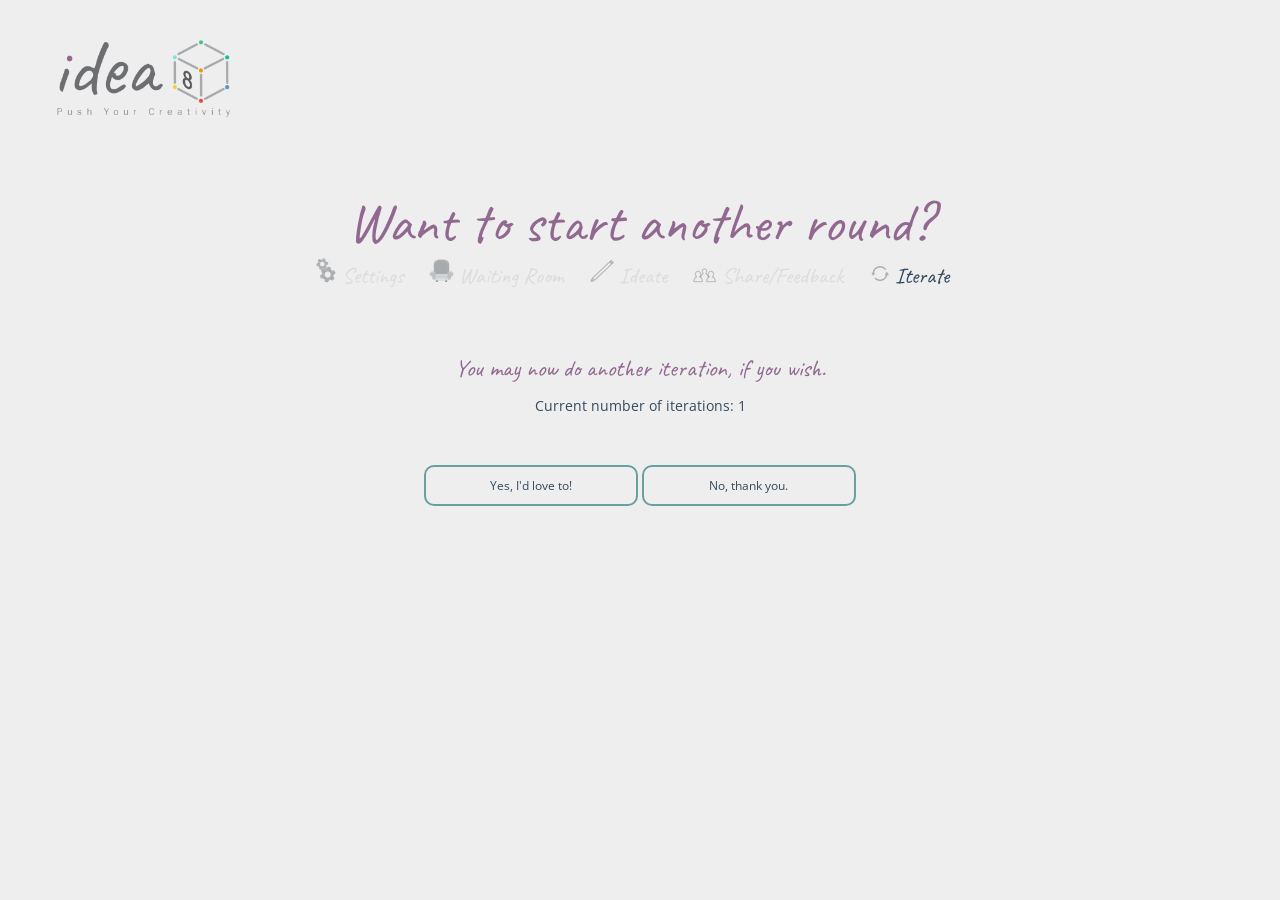
<file: Restart.html>
<!DOCTYPE html>
<html lang="en">
  <head>
    <link rel="stylesheet" type="text/css" href="./CSS/Uniform.css"/>
    <link rel="stylesheet" type="text/css" href="./CSS/Restart.css"/>
    <link href='https://fonts.googleapis.com/css?family=Caveat' rel='stylesheet' type='text/css'>
    <link href='https://fonts.googleapis.com/css?family=Open+Sans' rel='stylesheet' type='text/css'>
  </head>

  <body>

    <div class="Logo">
      <img src="./images/logoIdea8-2.0.png" height="80">
    </div>

    <div class="header">
        Want to start another round?
    </div>

    <div class="roadmap">
        <span><img src="./images/Settings.png"> Settings</span>
        <span><img src="./images/WaitingRoom.png"> Waiting Room</span>
        <span><img src="./images/Ideate.png"> Ideate </span>
        <span><img src="./images/Share.png"> Share/Feedback</span>
        <span style="color:#34495E"><img src="./images/Iterate.png"> Iterate</span>
        <br />
    </div>

    <div id="question">
      You may now do another iteration, if you wish.
    </div>

    <div id="number">
      Current number of iterations: 1
    </div>

<div id="container">
  <div class="button">
    <a href="#openModal1">
      Yes, I'd love to!
    </a>
  </div>

    <div id="openModal1" class="modalDialog">
      <div><a href="#close" title="Close" class="close">X</a>
          You will now be redirected to the waiting room.
      </div>
    </div>

  <div class="button">
    <a href="#openModal">
      No, thank you.
    </a>
  </div>

    <div id="openModal" class="modalDialog">
      <div>	<a href="#close" title="Close" class="close">X</a>
          Thank you for using idea8!
      </div>
    </div>
</div>

</body>

</html>
</file>
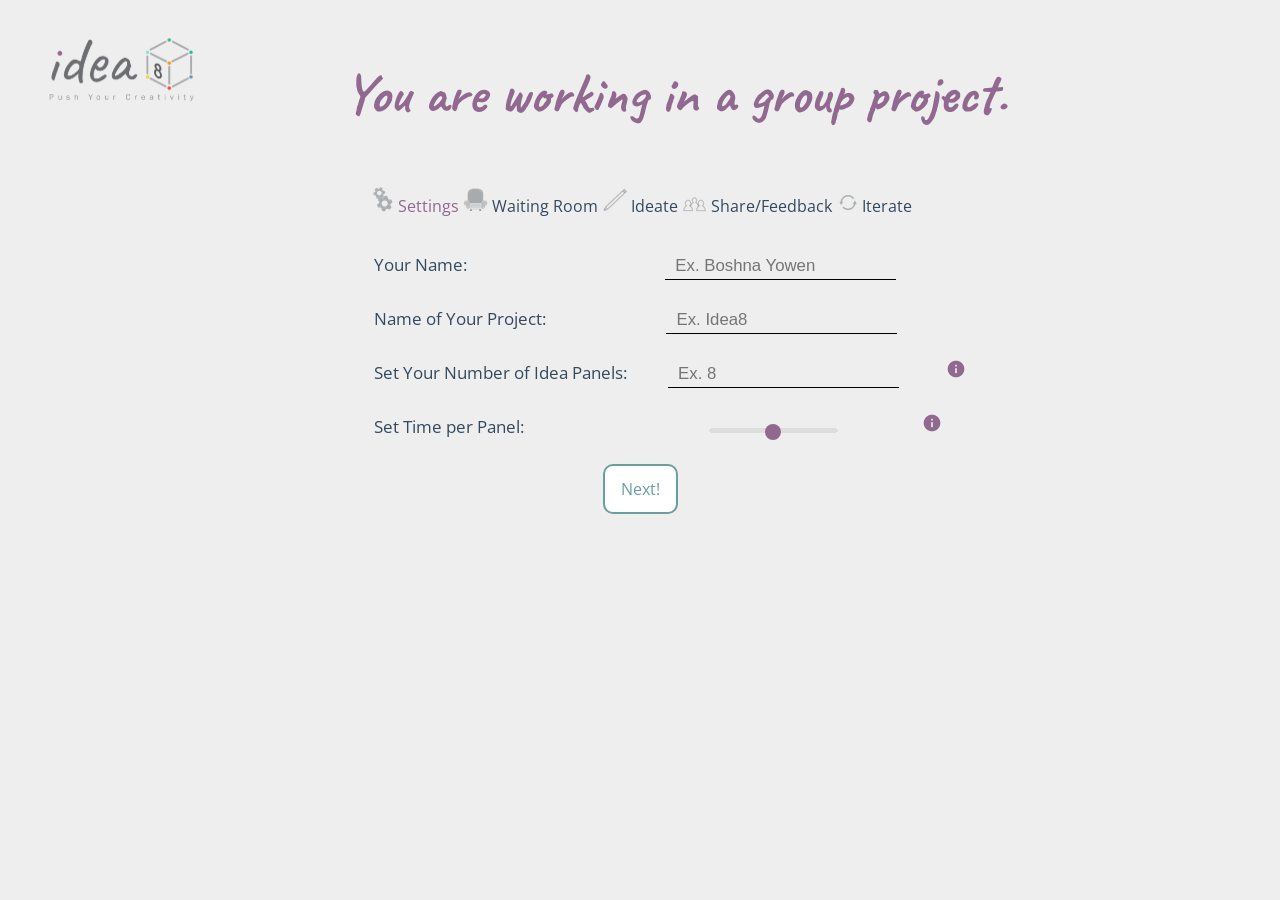
<file: Setting_Group.html>
<!DOCTYPE html>
<html lang = "en">
  <head>
    <title> Settings | Personal </title>
    <meta charset = "utf-8" />
    <link rel = "stylesheet" href = "CSS/Setting_Group.css" />
    <link href='https://fonts.googleapis.com/css?family=Caveat' rel='stylesheet' type='text/css'>
    <link href='https://fonts.googleapis.com/css?family=Open+Sans' rel='stylesheet' type='text/css'>
    <link rel="stylesheet" href="https://fonts.googleapis.com/icon?family=Material+Icons">
    <meta name = "viewport" content = "width-device-width, initial-scale = 1.0"/>
  </head>
  <img class="Logo" src = "./images/logoIdea8-2.0.png">
  <body class = "body">
    <header>
      <!-- place logo here -->
    </header>
    <div>
      <h1> You are working in a group project. </h1>
        <!-- Bookmark bar -->
        <div class="bookmarkscontainer" >
          <p style="text-align: center; margin-bottom: 2.5%">
            <span style="color:#91688F" ><img src="./images/Settings.png"> Settings </span>
            <span><img src="./images/WaitingRoom.png"> Waiting Room </span>
            <span><img src="./images/Ideate.png"> Ideate </span>
            <span><img src="./images/Share.png"> Share/Feedback </span>
            <span><img src="./images/Iterate.png"> Iterate </span>
          </p>
        </div>
        <form>
          <label for="text" id = "name"> Your Name: </label>
          <input type = "text" class = "text-line" placeholder = "Ex. Boshna Yowen"/>
        </form>
        <form>
          <label for="text" id = "project"> Name of Your Project: </label>
          <input type = "text" class = "text-line" placeholder = "Ex. Idea8"/>
        </form>
        <form>
          <label for="number" id = "panels"> Set Your Number of Idea Panels: </label>
          <input type="number" class = "text-line" placeholder = "Ex. 8">
          <span class="field-tip">
            <i class="material-icons" style="font-size: 20px; color: #91688F; margin-left: -19.5%">info</i>
              <span class="tip-content" style = "margin-right: -80px; margin-bottom: -15%">We recommend 8 panels. It's a great number of ideas to start and iterate with, but not too many to block your creative flow.</span>
          </span>
        </form>
        <form>
          <label for="number" id = "time"> Set Time per Panel: </label>
          <input type = "range" id = "range" name = "range">
          <span class="field-tip">
            <i class="material-icons" style="font-size: 20px; color: #91688F; margin-left: 10%">info</i>
              <span class="tip-content">We recommend 1 minute or less for each panel. This way you can put all your ideas out there without getting fixated on one idea.</span>
          </span>
        </form>

        <!-- <p> Your Name: </p>
        <input type = "text" class = "text-line" placeholder= "Ex. Boshna Yowen"/>
        <p> Name of your project: </p>
        <input type = "text" class = "text-line" placeholder = "Ex. Idea8"/>
        <p> Set your number of idea panels: </p>
        <input type = "range" class = "number-range">
        <form>
          <label for="">Enter your age</label>
          <input type="text" pattern="[0-9]*" id="age" name="age">
        </form>
        <p> Set time per panel: </p> -->
        <a href = "Waitlist_Leader.html"><button class = "next-button">Next!</button></a>
    </div>
  </body>
</html>
</file>
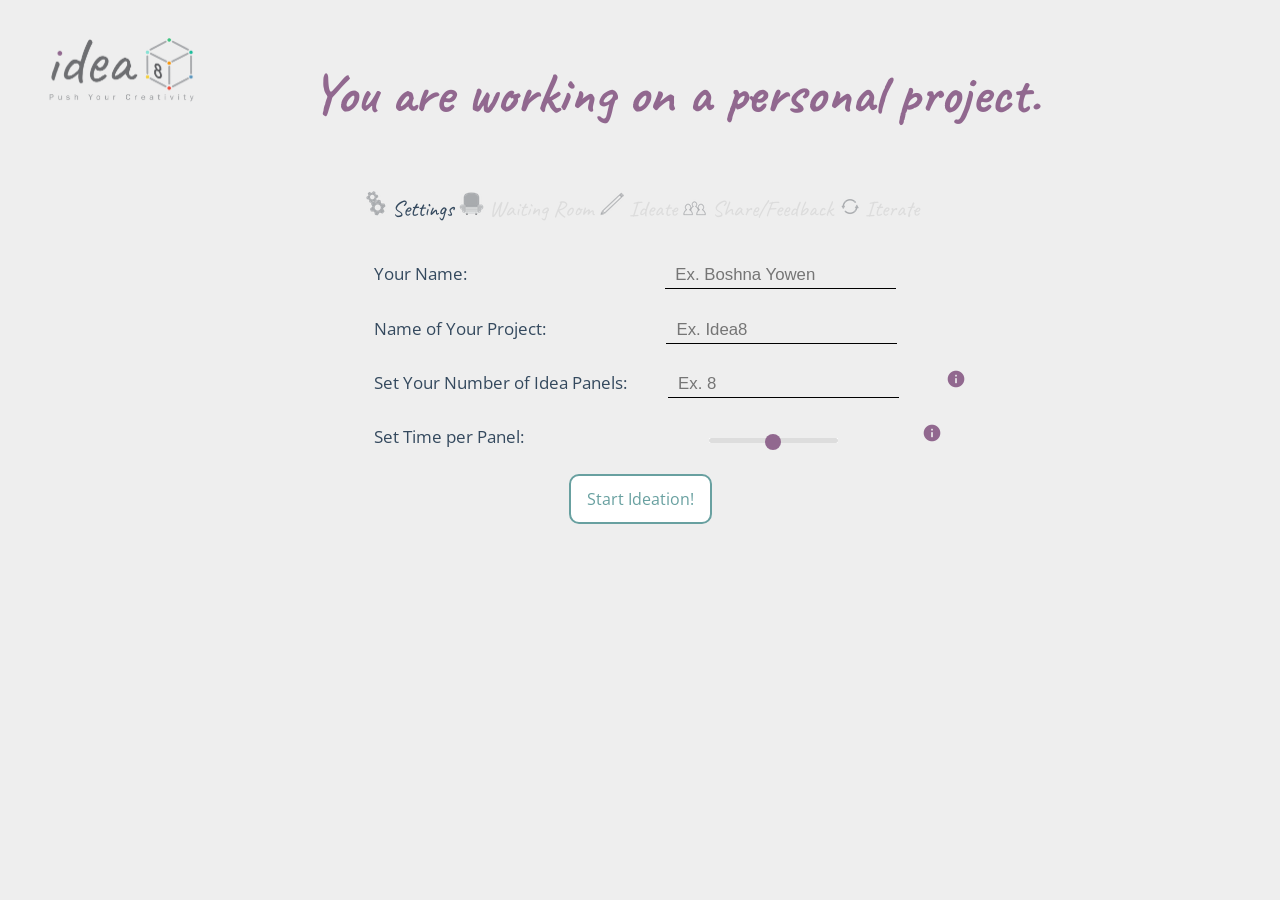
<file: Setting_Solo.html>
<!DOCTYPE html>
<html lang = "en">
  <head>
    <title> Settings | Personal </title>
    <meta charset = "utf-8" />
    <link rel = "stylesheet" href = "CSS/Setting_Solo.css" />
    <link href='https://fonts.googleapis.com/css?family=Caveat' rel='stylesheet' type='text/css'>
    <link href='https://fonts.googleapis.com/css?family=Open+Sans' rel='stylesheet' type='text/css'>
    <link rel="stylesheet" href="https://fonts.googleapis.com/icon?family=Material+Icons">
    <meta name = "viewport" content = "width-device-width, initial-scale = 1.0"/>
  </head>
  <img class="Logo" src = "./images/logoIdea8-2.0.png">
  <body class = "body">
    <header>
    </header>
    <div>
      <h1> You are working on a personal project. </h1>
        <!-- Bookmark bar -->
        <div class="bookmarkscontainer">
          <p class = "roadmap" style="text-align: center; margin-bottom: 2.5%">
            <span style="color:#34495E" ><img src="./images/Settings.png"> Settings </span>
            <span><img src="./images/WaitingRoom.png"> Waiting Room </span>
            <span><img src="./images/Ideate.png"> Ideate </span>
            <span><img src="./images/Share.png"> Share/Feedback </span>
            <span><img src="./images/Iterate.png"> Iterate </span>
          </p>
        </div>

        <form>
          <label for="text" id = "name"> Your Name: </label>
          <input type = "text" class = "text-line" placeholder = "Ex. Boshna Yowen"/>
        </form>
        <form>
          <label for="text" id = "project"> Name of Your Project: </label>
          <input type = "text" class = "text-line" placeholder = "Ex. Idea8"/>
        </form>
        <form>
          <label for="number" id = "panels"> Set Your Number of Idea Panels: </label>
          <input type="number" class = "text-line" placeholder = "Ex. 8">
          <span class="field-tip">
            <i class="material-icons" style="font-size: 20px; color: #91688F; margin-left: -19.5%">info</i>
              <span class="tip-content" style = "margin-right: -80px; margin-bottom: -15%">We recommend 8 panels. It's a great number of ideas to start and iterate with, but not too many to block your creative flow.</span>
          </span>
        </form>
        <form>
          <label for="number" id = "time"> Set Time per Panel: </label>
          <input type = "range" id = "range" name = "range">
          <span class="field-tip">
            <i class="material-icons" style="font-size: 20px; color: #91688F; margin-left: 10%">info</i>
              <span class="tip-content">We recommend 1 minute or less for each panel. This way you can put all your ideas out there without getting fixated on one idea.</span>
          </span>
        </form>
        <a href = "drawingpage-individual.html"><button class = "start-button">Start Ideation!</button></a>
    </div>
    <script type="text/javascript" src="./js/tooltip.js"></script>
  </body>
</html>
</file>
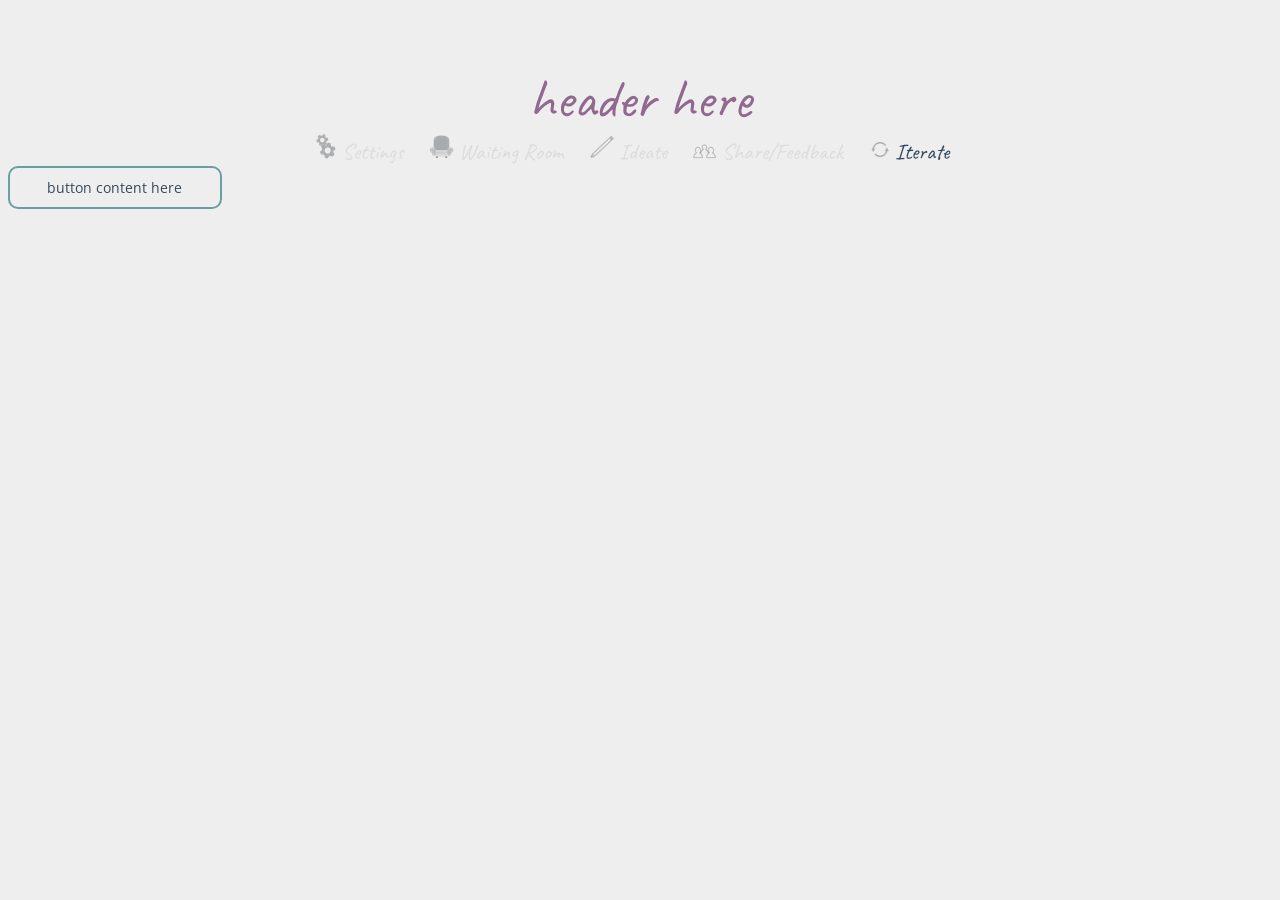
<file: Uniform.html>
<!DOCTYPE html>
<html lang="en">
  <head>
    <link rel="stylesheet" type="text/css" href="./CSS/Uniform.css"/>
    <link href='https://fonts.googleapis.com/css?family=Caveat' rel='stylesheet' type='text/css'>
    <link href='https://fonts.googleapis.com/css?family=Open+Sans' rel='stylesheet' type='text/css'>
  </head>

  <body>
    <div class = "logo">
    </div>
    
    <div class = "header">
      header here
    </div>

    <div class = "roadmap">
      <span><img src="./images/Settings.png"> Settings</span>
      <span><img src="./images/WaitingRoom.png"> Waiting Room</span>
      <span><img src="./images/Ideate.png"> Ideate </span>
      <span><img src="./images/Share.png"> Share/Feedback</span>
      <span style="color:#34495E"><img src="./images/Iterate.png"> Iterate </span>
    </div>

    <div class="button">
      button content here
    </div>

  </body>
</html>
</file>
<file: CSS/Uniform.css>
body {
  background-color: #EEEEEE;
  font-family: 'Open Sans', sans-serif;
  color: #34495E;
  text-align: center;
  font-size: 14px;
}
a{
  text-decoration: none;
}
.Logo{
  position:absolute;
  left:0px;
  margin-left:10px;
  margin-top:10px;
  width:100px;
}

.header {
  font-family: 'caveat', cursive;
  font-size: 4em;
  text-align: center;
  color: #91688F;
  margin-top: 5%;
}

.roadmap {
  text-align: center;
  font-family: 'Caveat', cursive;
  font-size: 1.6em;
  white-space: nowrap;
  overflow: hidden;
  color: #DCDCDC;
  margin-top: none;
}

span {
  margin-right:20px;
}

 /*
 this is the html that should be in the roadmap,
 changing the span style to whatever page yours is
 <div class = "roadmap">
   <span><img src="./images/Settings.png"> Settings</span>
   <span><img src="./images/WaitingRoom.png"> Waiting Room</span>
   <span><img src="./images/Ideate.png"> Ideate </span>
   <span><img src="./images/Share.png"> Share/Feedback</span>
   <span style="color:#34495E"><img src="./images/Iterate.png"> Iterate </span>
 </div>
*/

.button {
  padding:10px;
  background-color: #EEEEEE;
  cursor: pointer;
  width:15%;
  text-align: center;
  border-style: solid;
  border-width: 2px;
  border-color: #68A0A0;
  border-radius: 10px;
}

.button:hover {
  background-color: #68A0A0;
  color:#EEEEEE;
  border: 2px solid #EEEEEE;
}


.modalDialog {
    position: fixed;
    font-family: 'Open Sans', sans-serif;
    top: 0;
    right: 0;
    bottom: 0;
    left: 0;
    background: rgba(0, 0, 0, 0.8);
    z-index: 99999;
    opacity:0;
    -webkit-transition: opacity 400ms ease-in;
    -moz-transition: opacity 400ms ease-in;
    transition: opacity 400ms ease-in;
    pointer-events: none;
    color: #34495E;
}

.modalDialog:target {
    opacity:1;
    pointer-events: auto;
}
.modalDialog > div {
    color: #34495E;
    width: 40%;
    position: relative;
    margin: 10% auto;
    padding: 60px 60px 60px 60px;
    border-radius: 5px;
    background-color: #DCC6E0;
    text-align: center;
    /*background: -moz-linear-gradient(#fff, #999);
    background: -webkit-linear-gradient(#fff, #999);
    background: -o-linear-gradient(#fff, #999);*/
    border: 2px solid #68A0A0;
}

.close {
    background: #DCC6E0;
    color: #FFFFFF;
    line-height: 25px;
    position: absolute;
    right: -12px;
    text-align: center;
    top: -10px;
    width: 24px;
    text-decoration: none;
    font-weight: bold;
    -webkit-border-radius: 12px;
    -moz-border-radius: 12px;
    border-radius: 12px;
    -moz-box-shadow: 1px 1px 3px #000;
    -webkit-box-shadow: 1px 1px 3px #000;
    box-shadow: 1px 1px 3px #000;
}
.close:hover {
    background: #68A0A0;
}
</file>
<file: CSS/Restart.css>
.Logo{
  position:relative;
  left:0px;
  margin-left:45px;
  margin-top: 40px;
}

#question {
  margin-top: 5%;
  font-family: 'Caveat', cursive;
  font-size: 1.7em;
  text-align: center;
  color: #91688F;
}

#number {
  margin-top: 1%;
  margin-bottom: 50px;
  font-size: 14px;
  text-align: center;
}

#container {
  width: 100%;
  margin-top: 2%;
  text-align: center;
  white-space: nowrap;
  overflow: hidden;
}

.button {
  font-size: 12px;
  display: inline-block;
  margin: 0 auto;
}

a:link {
    text-decoration: none;
    color: #34495E;
}

a:visited {
    text-decoration: none;
    color: #34495E;
}

a:hover {
  color: #EEEEEE;;
}
</file>
<file: CSS/Setting_Group.css>
.Logo{
  position:relative;
  float: left;
  left:0px;
  margin-left: -8%;
  margin-top:;
  width:15%;
  height: 15%;
}

.bookmarkscontainer {
  text-align: center;
}

.roadmap {
  text-align: center;
  font-family: 'Caveat', cursive;
  font-size: 1.6em;
  white-space: nowrap;
  overflow: hidden;
  color: #DCDCDC;
}

body {
    background-color: #EEEEEE;
    font-family: 'Open Sans', sans-serif;
    color: #34495E;
    font-size: 87.5%;
    text-align: center;
    line-height: 2;
    background-color: #EEEEEE;
    font-family: 'Open Sans', sans-serif;
}

.body {
  margin: 0 auto;
  width: 80%;
  clear: both;
}


h1 {
    color: #91688F;
    text-align: center;
    font-family: 'Caveat', cursive;
    font-size: 4em;
    margin-bottom: none;
}

p {
    font-family: 'Open Sans';
    font-size: 16px;
    text-align: left;
    border-left: 36px;
    border-top: none;
    border-right: none;
    border-bottom: none;
    color: #34495E;
}

form {
  text-align: left;
  margin-left: 24%;
  margin-top: 2%;
  margin-bottom: 2%;
}

label {
  font-family: 'Open Sans';
  font-size: 1.2em;
  color: #34495E;

}

#name {
  margin-right: 25%;
}

#project {
  margin-right: 15%;
}

#panels {
  margin-right: 4.8%;
}

#time {
  margin-right: 23%;
}

/* Creates the text-line field */
.text-line {
      background-color: transparent;
      color: black;
      text-align: left;
      font-size: 1.2em;
      outline: none;
      outline-style: none;
      border-top: none;
      border-left: none;
      border-right: none;
      border-bottom: solid black 1.5px;
      padding: 3px 10px;
      margin-right: 25%;
  }

/* Remove controls from Firefox */
input[type=number] {
  -moz-appearance: textfield;
}

/* Re-applies the controls on :hover and :focus */
input[type="number"]:hover,
input[type="number"]:focus {
  -moz-appearance: number-input;
}

.time-line {

}

input[type=range]{
    -webkit-appearance: none;
}

input[type=range]::-webkit-slider-runnable-track {
    width: 300px;
    height: 5px;
    background: #ddd;
    border: none;
    border-radius: 3px;
}

input[type=range]::-webkit-slider-thumb {
    -webkit-appearance: none;
    border: none;
    height: 16px;
    width: 16px;
    border-radius: 50%;
    background: #91688F;
    margin-top: -4px;
}

input[type=range]:focus {
    outline: none;
}

input[type=range]:focus::-webkit-slider-runnable-track {
    background: #ccc;
}

.next-button {
    background-color: white;
    color: #68A0A0;
    border-radius: 10px;
    padding: 12px 16px;
    border: 2px solid #68A0A0; /* Green */
    font-family: 'Open Sans';
    font-size: 16px;
}

.next-button:hover {
    background-color: #68A0A0; /* Green */
    color: white;
}

/* Hover tooltips */
.field-tip {
    position:relative;
}
    .field-tip .tip-content {
        position:absolute;
        top:-10px; /* - top padding */
        right:9999px;
        width:200px;
        margin-right:-220px; /* width + left/right padding */
        padding:10px;
        color:#fff;
        background:#333;
        -webkit-box-shadow:2px 2px 5px #aaa;
           -moz-box-shadow:2px 2px 5px #aaa;
                box-shadow:2px 2px 5px #aaa;
        opacity:0;
        -webkit-transition:opacity 250ms ease-out;
           -moz-transition:opacity 250ms ease-out;
            -ms-transition:opacity 250ms ease-out;
             -o-transition:opacity 250ms ease-out;
                transition:opacity 250ms ease-out;
    }
        /* <http://css-tricks.com/snippets/css/css-triangle/> */
        .field-tip .tip-content:before {
            content:' '; /* Must have content to display */
            position:absolute;
            left:-16px; /* 2 x border width */
            width:0;
            height:0;
            margin-top:-8px; /* - border width */
            border:8px solid transparent;
            border-right-color:#333;
        }
        .field-tip:hover .tip-content {
            right:-20px;
            opacity:1;
        }
</file>
<file: CSS/Setting_Solo.css>
.Logo{
  position:relative;
  float: left;
  left:0px;
  margin-left: -8%;
  margin-top:;
  width:15%;
  height: 15%;
}

.bookmarkscontainer {
  text-align: center;
}

.roadmap {
  text-align: center;
  font-family: 'Caveat', cursive;
  font-size: 1.6em;
  white-space: nowrap;
  overflow: hidden;
  color: #DCDCDC;
}

body {
    background-color: #EEEEEE;
    font-family: 'Open Sans', sans-serif;
    color: #34495E;
    font-size: 87.5%;
    text-align: center;
    line-height: 2;
    background-color: #EEEEEE;
    font-family: 'Open Sans', sans-serif;
}

.body {
  margin: 0 auto;
  width: 80%;
  clear: both;
}


h1 {
    color: #91688F;
    text-align: center;
    font-family: 'Caveat', cursive;
    font-size: 4em;
    margin-bottom: none;
}

p {
    font-family: 'Open Sans';
    font-size: 16px;
    text-align: left;
    border-left: 36px;
    border-top: none;
    border-right: none;
    border-bottom: none;
    color: #34495E;
}

form {
  text-align: left;
  margin-left: 24%;
  margin-top: 2%;
  margin-bottom: 2%;
}

label {
  font-family: 'Open Sans';
  font-size: 1.2em;
  color: #34495E;

}

#name {
  margin-right: 25%;
}

#project {
  margin-right: 15%;
}

#panels {
  margin-right: 4.8%;
}

#time {
  margin-right: 23%;
}

/* Creates the text-line field */
.text-line {
      background-color: transparent;
      color: black;
      text-align: left;
      font-size: 1.2em;
      outline: none;
      outline-style: none;
      border-top: none;
      border-left: none;
      border-right: none;
      border-bottom: solid black 1.5px;
      padding: 3px 10px;
      margin-right: 25%;
  }

/* Remove controls from Firefox */
input[type=number] {
  -moz-appearance: textfield;
}

/* Re-applies the controls on :hover and :focus */
input[type="number"]:hover,
input[type="number"]:focus {
  -moz-appearance: number-input;
}

.time-line {

}

input[type=range]{
    -webkit-appearance: none;
}

input[type=range]::-webkit-slider-runnable-track {
    width: 300px;
    height: 5px;
    background: #ddd;
    border: none;
    border-radius: 3px;
}

input[type=range]::-webkit-slider-thumb {
    -webkit-appearance: none;
    border: none;
    height: 16px;
    width: 16px;
    border-radius: 50%;
    background: #91688F;
    margin-top: -4px;
}

input[type=range]:focus {
    outline: none;
}

input[type=range]:focus::-webkit-slider-runnable-track {
    background: #ccc;
}

.start-button {
    background-color: white;
    color: #68A0A0;
    border-radius: 10px;
    padding: 12px 16px;
    border: 2px solid #68A0A0; /* Green */
    font-family: 'Open Sans';
    font-size: 16px;
}

.start-button:hover {
    background-color: #68A0A0; /* Green */
    color: white;
}

/* Hover tooltips */
.field-tip {
    position:relative;
}
    .field-tip .tip-content {
        position:absolute;
        top:-10px; /* - top padding */
        right:9999px;
        width:200px;
        margin-right:-220px; /* width + left/right padding */
        padding:10px;
        color:#fff;
        background:#333;
        -webkit-box-shadow:2px 2px 5px #aaa;
           -moz-box-shadow:2px 2px 5px #aaa;
                box-shadow:2px 2px 5px #aaa;
        opacity:0;
        -webkit-transition:opacity 250ms ease-out;
           -moz-transition:opacity 250ms ease-out;
            -ms-transition:opacity 250ms ease-out;
             -o-transition:opacity 250ms ease-out;
                transition:opacity 250ms ease-out;
    }
        /* <http://css-tricks.com/snippets/css/css-triangle/> */
        .field-tip .tip-content:before {
            content:' '; /* Must have content to display */
            position:absolute;
            left:-16px; /* 2 x border width */
            width:0;
            height:0;
            margin-top:-8px; /* - border width */
            border:8px solid transparent;
            border-right-color:#333;
        }
        .field-tip:hover .tip-content {
            right:-20px;
            opacity:1;
        }
</file>
